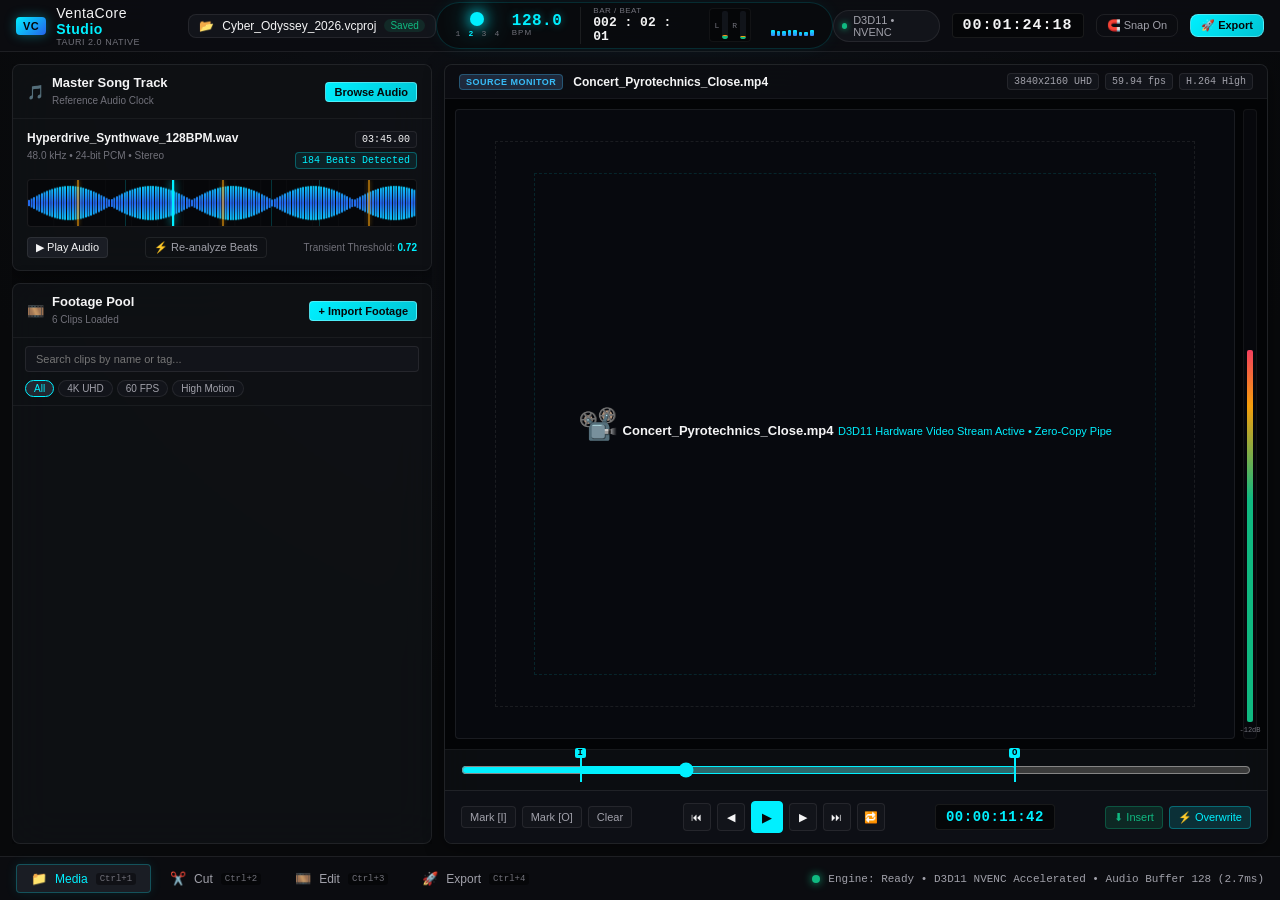
<file: crates/app/ui/index.html>
<!DOCTYPE html>
<html lang="en">
<head>
  <meta charset="UTF-8">
  <meta name="viewport" content="width=device-width, initial-scale=1.0">
  <title>VentaCore Studio</title>
  <link rel="stylesheet" href="style.css">
</head>
<body>
  <!-- Hidden File Pickers for Web Fallback -->
  <input type="file" id="file-input-audio" accept=".wav,.mp3,.flac,.ogg,.aac,.m4a,audio/*" style="display:none">
  <input type="file" id="file-input-footage" accept=".mp4,.mov,.mkv,.avi,.webm,.m4v,video/*" multiple style="display:none">

  <div id="app">
    <!-- Studio Header (Linear Dark Pro Frosty Glass + Cyber Studio Beat Console) -->
    <header class="studio-header">
      <div class="header-left">
        <div class="logo">
          <div class="logo-badge">VC</div>
          <div class="logo-titles">
            <span class="logo-text">VentaCore <strong>Studio</strong></span>
            <span class="engine-badge">Tauri 2.0 Native</span>
          </div>
        </div>
        <div class="project-pill">
          <span class="project-icon">📂</span>
          <span class="project-title" id="project-title" contenteditable="true">Cyber_Odyssey_2026.vcproj</span>
          <span class="save-status" id="save-status">Saved</span>
        </div>
      </div>

      <!-- Cyber-Studio Beat & Rhythm Console -->
      <div class="beat-console">
        <div class="beat-detector-unit">
          <div class="beat-lamp-wrapper" title="Downbeat Pulse Indicator">
            <div class="beat-lamp" id="beat-lamp"></div>
            <div class="beat-dots">
              <span class="beat-dot active" data-beat="1">1</span>
              <span class="beat-dot" data-beat="2">2</span>
              <span class="beat-dot" data-beat="3">3</span>
              <span class="beat-dot" data-beat="4">4</span>
            </div>
          </div>
          <div class="bpm-unit">
            <span class="bpm-val" id="bpm-display">128.0</span>
            <span class="bpm-lbl">BPM</span>
          </div>
        </div>

        <div class="bar-counter">
          <span class="bar-label">BAR / BEAT</span>
          <span class="bar-digits" id="musical-time">012 : 03 : 02</span>
        </div>

        <!-- Stereo Peak VU Meter -->
        <div class="vu-meter-cluster" title="Master Audio Peak Meter">
          <div class="vu-channel">
            <span class="vu-label">L</span>
            <div class="vu-track">
              <div class="vu-bar" id="vu-meter-l" style="height: 68%;"></div>
              <div class="vu-clip-led" id="vu-clip-l"></div>
            </div>
          </div>
          <div class="vu-channel">
            <span class="vu-label">R</span>
            <div class="vu-track">
              <div class="vu-bar" id="vu-meter-r" style="height: 64%;"></div>
              <div class="vu-clip-led" id="vu-clip-r"></div>
            </div>
          </div>
        </div>

        <!-- Mini Audio Spectrum Visualizer -->
        <div class="spectrum-visualizer" id="spectrum-bars">
          <span class="spectrum-bar" style="--h: 45%;"></span>
          <span class="spectrum-bar" style="--h: 75%;"></span>
          <span class="spectrum-bar" style="--h: 90%;"></span>
          <span class="spectrum-bar" style="--h: 60%;"></span>
          <span class="spectrum-bar" style="--h: 80%;"></span>
          <span class="spectrum-bar" style="--h: 50%;"></span>
          <span class="spectrum-bar" style="--h: 70%;"></span>
          <span class="spectrum-bar" style="--h: 30%;"></span>
        </div>
      </div>

      <div class="header-right">
        <div class="hardware-pill" title="Hardware Pipeline Status">
          <span class="hw-dot"></span>
          <span class="hw-text">D3D11 • NVENC</span>
        </div>
        <div class="timecode-master" id="header-timecode">00:01:24:18</div>
        <button class="btn btn-sm btn-ghost" id="btn-toggle-snap" title="Toggle Beat Magnet Snapping">🧲 Snap On</button>
        <button class="btn btn-sm btn-accent" id="btn-quick-export">🚀 Export</button>
      </div>
    </header>

    <!-- Master Workspace Pages -->
    <audio id="master-song-audio" preload="auto"></audio>
    <main class="studio-workspace">

      <!-- ================= PAGE 1: MEDIA ================= -->
      <section id="page-media" class="page-view active">
        <div class="media-layout">
          <!-- Left: Asset Management Hub (Song + Footage Pool) -->
          <div class="media-left-deck">
            <!-- Master Song Section -->
            <div class="card glass-card song-section">
              <div class="card-header">
                <div class="header-title-group">
                  <span class="card-icon">🎵</span>
                  <div class="card-title-text">
                    <h3>Master Song Track</h3>
                    <span class="sub-text">Reference Audio Clock</span>
                  </div>
                </div>
                <button class="btn btn-xs btn-accent" id="btn-browse-music">Browse Audio</button>
              </div>

              <div class="song-info-card" id="song-card">
                <div class="song-meta-row">
                  <div class="song-primary">
                    <span class="song-title-text" id="song-name">Hyperdrive_Synthwave_128BPM.wav</span>
                    <span class="song-specs">48.0 kHz • 24-bit PCM • Stereo</span>
                  </div>
                  <div class="song-stats">
                    <span class="stat-badge" id="song-duration">03:45.00</span>
                    <span class="stat-badge accent-badge">184 Beats Detected</span>
                  </div>
                </div>

                <div class="waveform-container" id="song-waveform" title="Click to seek song audio">
                  <canvas id="waveform-canvas" width="600" height="48"></canvas>
                  <div class="playhead" id="song-playhead" style="left: 37%;"></div>
                  <div class="beat-grid-overlay">
                    <!-- Dynamic beat tick marks -->
                    <span class="beat-tick downbeat" style="left: 12.5%;"></span>
                    <span class="beat-tick" style="left: 25.0%;"></span>
                    <span class="beat-tick" style="left: 37.5%;"></span>
                    <span class="beat-tick downbeat" style="left: 50.0%;"></span>
                    <span class="beat-tick" style="left: 62.5%;"></span>
                    <span class="beat-tick" style="left: 75.0%;"></span>
                    <span class="beat-tick downbeat" style="left: 87.5%;"></span>
                  </div>
                </div>

                <div class="song-actions-row">
                  <button class="btn btn-xs btn-secondary" id="btn-play-song">▶ Play Audio</button>
                  <button class="btn btn-xs btn-ghost" id="btn-reanalyze-beats">⚡ Re-analyze Beats</button>
                  <span class="transient-info">Transient Threshold: <strong>0.72</strong></span>
                </div>
              </div>
            </div>

            <!-- Footage Pool (Media Bin) -->
            <div class="card glass-card footage-section">
              <div class="card-header">
                <div class="header-title-group">
                  <span class="card-icon">🎞️</span>
                  <div class="card-title-text">
                    <h3>Footage Pool</h3>
                    <span class="sub-text" id="pool-count">6 Clips Loaded</span>
                  </div>
                </div>
                <button class="btn btn-xs btn-accent" id="btn-add-videos">+ Import Footage</button>
              </div>

              <!-- Filter & Search Bar -->
              <div class="bin-controls">
                <input type="text" class="input-search" id="input-search-clips" placeholder="Search clips by name or tag...">
                <div class="filter-chips">
                  <button class="chip active" data-filter="all">All</button>
                  <button class="chip" data-filter="4k">4K UHD</button>
                  <button class="chip" data-filter="60fps">60 FPS</button>
                  <button class="chip" data-filter="motion">High Motion</button>
                </div>
              </div>

              <!-- Clip Grid / List -->
              <div class="footage-pool-list" id="footage-list">
                <!-- Populated dynamically by app.js -->
              </div>
            </div>
          </div>

          <!-- Right: Industrial Source Monitor Deck -->
          <div class="media-right-deck">
            <div class="card glass-card source-monitor-card">
              <div class="monitor-header">
                <div class="monitor-id-group">
                  <span class="monitor-tag">SOURCE MONITOR</span>
                  <span class="monitor-filename" id="source-title">Concert_Pyrotechnics_Close.mp4</span>
                </div>
                <div class="monitor-meta-group">
                  <span class="badge-slate" id="source-res">3840x2160 UHD</span>
                  <span class="badge-slate" id="source-fps">59.94 fps</span>
                  <span class="badge-slate">H.264 High</span>
                </div>
              </div>

              <!-- Viewport with Safe Margins & Scanlines -->
              <div class="viewport-wrapper">
                <div class="viewport" id="source-viewport">
                  <video id="source-video-element" class="source-video" playsinline></video>
                  <div class="safe-area-overlay" id="safe-margins">
                    <div class="safe-action"></div>
                    <div class="safe-title"></div>
                  </div>
                  <div class="viewport-placeholder" id="source-placeholder">
                    <div class="glitch-screen">
                      <span class="monitor-screen-icon">📽️</span>
                      <span class="monitor-screen-title" id="preview-active-title">Concert_Pyrotechnics_Close.mp4</span>
                      <span class="monitor-screen-sub">D3D11 Hardware Video Stream Active • Zero-Copy Pipe</span>
                    </div>
                  </div>
                </div>

                <!-- Vertical Audio VU Bar beside monitor -->
                <div class="vertical-vu-strip">
                  <div class="vu-vert-bar" style="height: 60%;"></div>
                  <span class="vu-db-text">-12dB</span>
                </div>
              </div>

              <!-- Scrub & In/Out Range Bar -->
              <div class="scrub-station">
                <div class="scrub-track-container">
                  <div class="in-out-highlight" id="in-out-range" style="left: 15%; width: 55%;"></div>
                  <input type="range" min="0" max="1000" value="280" class="scrub-slider" id="source-scrub">
                  <div class="marker in-marker" style="left: 15%;"><span>I</span></div>
                  <div class="marker out-marker" style="left: 70%;"><span>O</span></div>
                </div>
              </div>

              <!-- Industrial Transport Control Bar -->
              <div class="transport-dock">
                <div class="transport-group in-out-buttons">
                  <button class="btn-tool" id="btn-mark-in" title="Mark In Point [I]">Mark [I]</button>
                  <button class="btn-tool" id="btn-mark-out" title="Mark Out Point [O]">Mark [O]</button>
                  <button class="btn-tool" id="btn-clear-inout" title="Clear In/Out Range">Clear</button>
                </div>

                <div class="transport-group playback-buttons">
                  <button class="btn-icon" id="btn-prev-marker" title="Go to In Point">⏮</button>
                  <button class="btn-icon" id="btn-step-back" title="Previous Frame (Left Arrow / J)">◀</button>
                  <button class="btn-icon btn-play-main" id="btn-play-pause" title="Play/Pause (Space)">▶</button>
                  <button class="btn-icon" id="btn-step-fwd" title="Next Frame (Right Arrow / L)">▶</button>
                  <button class="btn-icon" id="btn-next-marker" title="Go to Out Point">⏭</button>
                  <button class="btn-icon" id="btn-loop-toggle" title="Loop Audition">🔁</button>
                </div>

                <div class="timecode-readout" id="source-timecode">00:00:11:42</div>

                <div class="transport-group insert-buttons">
                  <button class="btn-tool btn-insert" id="btn-insert-timeline" title="Insert Range to Beat Timeline [,]">⬇ Insert</button>
                  <button class="btn-tool btn-overwrite" id="btn-overwrite-timeline" title="Overwrite to Timeline [.]">⚡ Overwrite</button>
                </div>
              </div>
            </div>
          </div>
        </div>
      </section>


      <!-- ================= PAGE 2: CUT ================= -->
      <section id="page-cut" class="page-view">
        <div class="cut-layout">
          <!-- Top Deck: Program Monitor + Pacing Engine -->
          <div class="cut-top-deck">
            <!-- Cut Program Monitor -->
            <div class="card glass-card cut-program-card">
              <div class="monitor-header">
                <div class="monitor-id-group">
                  <span class="monitor-tag program-tag">PROGRAM MONITOR</span>
                  <span class="monitor-filename">Sequence 01 : Beat Cut Master</span>
                </div>
                <div class="monitor-meta-group">
                  <span class="badge-slate">1920x1080 FHD</span>
                  <span class="badge-slate">Beat-Locked</span>
                </div>
              </div>
              <div class="viewport-wrapper">
                <div class="viewport" id="cut-viewport">
                  <video id="cut-program-video" playsinline preload="auto" style="display: none; width: 100%; height: 100%; object-fit: contain;"></video>
                  <div class="viewport-placeholder" id="cut-placeholder">
                    <span class="monitor-screen-icon">✂️</span>
                    <span class="monitor-screen-title" id="cut-screen-title">Beat Cut Live Preview</span>
                    <span class="monitor-screen-sub" id="cut-screen-sub">Click "⚡ Generate Beat-Sync Cut" to assemble sequence</span>
                  </div>
                </div>
              </div>
              <div class="cut-transport-bar">
                <button class="btn-icon" id="btn-cut-play">▶</button>
                <div class="timecode-readout" id="cut-timecode">00:00:00:00</div>
                <span class="cut-status-text" id="cut-phrase-label">Phrase: <strong>Ready</strong></span>
              </div>
            </div>

            <!-- Montage Pacing Control Station -->
            <div class="card glass-card cut-pacing-card">
              <div class="card-header">
                <div class="header-title-group">
                  <span class="card-icon">⚡</span>
                  <div class="card-title-text">
                    <h3>Montage Pacing Engine</h3>
                    <span class="sub-text">AI Energy & Transient Adaptation</span>
                  </div>
                </div>
              </div>

              <div class="pacing-controls-form">
                <div class="control-row">
                  <label class="control-label">Rhythm Cut Pacing</label>
                  <select class="select-input" id="select-pacing-mode">
                    <option value="balanced">Beat-Adaptive (Balanced 1-Bar Cuts)</option>
                    <option value="high-energy">High Energy (Fast 1/2-Bar Cuts on Transients)</option>
                    <option value="cinematic">Cinematic Phrases (2-Bar / 4-Bar Sustained)</option>
                    <option value="drop-burst">Drop Burst (Strobe 1/4-Bar Slices on Peak)</option>
                  </select>
                </div>

                <div class="control-row">
                  <div class="slider-label-row">
                    <label class="control-label">Transient Sensitivity</label>
                    <span class="slider-val" id="val-sensitivity">78%</span>
                  </div>
                  <input type="range" min="10" max="100" value="78" class="control-slider" id="slider-sensitivity">
                </div>

                <div class="control-row">
                  <div class="slider-label-row">
                    <label class="control-label">Visual Motion Energy Bias</label>
                    <span class="slider-val" id="val-motion-bias">High</span>
                  </div>
                  <input type="range" min="0" max="100" value="85" class="control-slider" id="slider-motion-bias">
                </div>

                <div class="toggle-row">
                  <label class="toggle-switch">
                    <input type="checkbox" id="chk-auto-broll" checked>
                    <span class="toggle-slider"></span>
                  </label>
                  <span class="toggle-label">Auto-Insert B-Roll Overlays on Downbeats</span>
                </div>

                <button class="btn btn-primary btn-block btn-glow" id="btn-generate-montage">
                  ⚡ Generate Beat-Sync Cut
                </button>
              </div>
            </div>
          </div>

          <!-- Bottom Deck: Industrial Dual-Timeline (Overview Energy Strip + Zoomed Beat Strip) -->
          <div class="cut-bottom-deck card glass-card">
            <div class="dual-timeline-header">
              <span class="section-label">DUAL-TIMELINE PACING STRIP</span>
              <div class="timeline-quick-stats">
                <span>Song Duration: <strong>03:45</strong></span>
                <span>Total Cuts: <strong>42</strong></span>
                <span>Avg Clip Length: <strong>1.87s</strong></span>
              </div>
            </div>

            <!-- Upper Track: Macro Overview Energy Strip -->
            <div class="macro-strip-wrapper">
              <div class="macro-strip-label">Song Energy Map</div>
              <div class="macro-energy-strip" id="macro-energy-strip">
                <div class="energy-segment segment-intro" style="width: 12%;"><span>Intro</span></div>
                <div class="energy-segment segment-verse" style="width: 22%;"><span>Verse 1</span></div>
                <div class="energy-segment segment-build" style="width: 14%;"><span>Build-up</span></div>
                <div class="energy-segment segment-drop" style="width: 20%;"><span>🔥 DROP 1</span></div>
                <div class="energy-segment segment-verse" style="width: 18%;"><span>Verse 2</span></div>
                <div class="energy-segment segment-outro" style="width: 14%;"><span>Outro</span></div>

                <!-- Visible Viewport Frame in Macro Strip -->
                <div class="macro-viewport-window" style="left: 35%; width: 28%;"></div>
              </div>
            </div>

            <!-- Lower Track: Zoomed Beat-Aligned Clip Strip -->
            <div class="micro-strip-wrapper">
              <div class="micro-strip-label">Beat Slices</div>
              <div class="micro-beat-strip" id="micro-cut-strip">
                <div class="beat-slice-item slice-accent" style="flex: 2;">
                  <span class="slice-name">Drone_Neon (1.87s)</span>
                  <span class="slice-beat-mark">BEAT 01</span>
                </div>
                <div class="beat-slice-item" style="flex: 1;">
                  <span class="slice-name">Strobe (0.93s)</span>
                  <span class="slice-beat-mark">BEAT 02</span>
                </div>
                <div class="beat-slice-item slice-highlight" style="flex: 2;">
                  <span class="slice-name">Pyro_Close (1.87s)</span>
                  <span class="slice-beat-mark">BEAT 03</span>
                </div>
                <div class="beat-slice-item" style="flex: 1;">
                  <span class="slice-name">Guitar (0.93s)</span>
                  <span class="slice-beat-mark">BEAT 04</span>
                </div>
                <div class="beat-slice-item slice-accent" style="flex: 2;">
                  <span class="slice-name">Moshpit (1.87s)</span>
                  <span class="slice-beat-mark">BEAT 05</span>
                </div>
                <div class="beat-slice-item" style="flex: 1;">
                  <span class="slice-name">Drummer (0.93s)</span>
                  <span class="slice-beat-mark">BEAT 06</span>
                </div>
              </div>
            </div>
          </div>
        </div>
      </section>


      <!-- ================= PAGE 3: EDIT ================= -->
      <section id="page-edit" class="page-view">
        <div class="edit-layout">
          <!-- Top Deck: Dual Monitors (Source + Program) + Inspector Panel -->
          <div class="edit-top-deck">
            <!-- Left: Source Monitor -->
            <div class="card glass-card edit-monitor-card">
              <div class="monitor-header">
                <span class="monitor-tag">SOURCE</span>
                <span class="monitor-filename" id="edit-source-filename">Audition Clip</span>
              </div>
              <div class="viewport small-viewport">
                <video id="edit-source-video" playsinline preload="auto" style="display: none; width: 100%; height: 100%; object-fit: contain;"></video>
                <div class="viewport-placeholder" id="edit-source-placeholder">
                  <span class="small-icon">📽️</span>
                  <span>Select clip on timeline or media pool</span>
                </div>
              </div>
            </div>

            <!-- Center: Program Monitor -->
            <div class="card glass-card edit-monitor-card">
              <div class="monitor-header">
                <span class="monitor-tag program-tag">PROGRAM</span>
                <span class="monitor-filename" id="edit-program-filename">Timeline Master</span>
              </div>
              <div class="viewport small-viewport">
                <video id="edit-program-video" playsinline preload="auto" style="display: none; width: 100%; height: 100%; object-fit: contain;"></video>
                <div class="viewport-placeholder" id="edit-program-placeholder">
                  <span class="small-icon">🎬</span>
                  <span id="edit-program-status">Master Timeline Output</span>
                </div>
              </div>
            </div>

            <!-- Right: Industrial Clip Inspector -->
            <div class="card glass-card edit-inspector-card">
              <div class="card-header">
                <div class="header-title-group">
                  <span class="card-icon">🎛️</span>
                  <div class="card-title-text">
                    <h3>Clip Inspector</h3>
                    <span class="sub-text" id="inspector-clip-name">No Clip Selected</span>
                  </div>
                </div>
              </div>

              <div class="inspector-fields">
                <div class="field-section-title">TRANSFORM & SCALE</div>
                <div class="inspector-row">
                  <span class="prop-label">Scale</span>
                  <input type="text" id="inspector-scale" class="input-tiny" value="100.0%">
                  <span class="prop-label">Rotation</span>
                  <input type="text" id="inspector-rotation" class="input-tiny" value="0.0°">
                </div>

                <div class="field-section-title">BEAT SPEED RAMPING</div>
                <div class="speed-buttons" id="inspector-speed-group">
                  <button class="btn-chip active" data-speed="1.0">1.0x Normal</button>
                  <button class="btn-chip" data-speed="0.5">0.5x Half</button>
                  <button class="btn-chip" data-speed="2.0">2.0x Double</button>
                  <button class="btn-chip btn-accent-chip" data-speed="ramp">⚡ Beat Ramp</button>
                </div>

                <div class="field-section-title">COLOR GRADE PRESET</div>
                <select class="select-input select-xs" id="inspector-color-preset">
                  <option value="none">Original (No Filter)</option>
                  <option value="cyber">Cyber Neon (Cyan & Orange Teal)</option>
                  <option value="bleach">Industrial Bleach Bypass</option>
                  <option value="violet">Midnight Violet Shadow</option>
                  <option value="bw">High Contrast Monochrome</option>
                </select>
              </div>
            </div>
          </div>

          <!-- Bottom Deck: Pro Multi-Track NLE Timeline -->
          <div class="edit-timeline-card card glass-card">
            <!-- Timeline Toolbar -->
            <div class="timeline-toolbar">
              <div class="tool-group">
                <button class="btn-tool active" id="tool-select" title="Selection Arrow [V]">↖ [V]</button>
                <button class="btn-tool" id="tool-razor" title="Blade / Razor Tool [C]">✂ [C]</button>
                <button class="btn-tool" id="tool-slip" title="Slip Edit [Y]">↔ [Y]</button>
                <button class="btn-tool" id="tool-snapping" title="Magnet Snapping [S]">🧲 [S]</button>
              </div>

              <div class="timecode-ruler-center">
                <span class="ruler-timecode" id="timeline-current-tc">00:01:24:18</span>
              </div>

              <div class="zoom-group">
                <span class="zoom-label">Zoom</span>
                <input type="range" min="50" max="200" value="100" class="zoom-slider" id="timeline-zoom">
              </div>
            </div>

            <!-- Multitrack Lanes -->
            <div class="multitrack-container" id="multitrack-view">
              <!-- Timecode Scale Ruler -->
              <div class="ruler-track">
                <div class="ruler-head">TC</div>
                <div class="ruler-scale">
                  <span class="ruler-mark" style="left: 0%;">00:00</span>
                  <span class="ruler-mark" style="left: 20%;">00:30</span>
                  <span class="ruler-mark" style="left: 40%;">01:00</span>
                  <span class="ruler-mark" style="left: 60%;">01:30</span>
                  <span class="ruler-mark" style="left: 80%;">02:00</span>
                  <span class="ruler-mark" style="left: 100%;">02:30</span>
                </div>
              </div>

              <!-- Track V2: B-Roll / Overlays -->
              <div class="timeline-lane-row">
                <div class="lane-header">
                  <span class="lane-name">V2 Overlays</span>
                  <div class="lane-controls">
                    <button class="lane-btn" title="Lock Track">🔒</button>
                    <button class="lane-btn active" title="Toggle Visibility">👁</button>
                    <button class="lane-btn" title="Solo">S</button>
                  </div>
                </div>
                <div class="lane-body track-v2" id="lane-track-v2"></div>
              </div>

              <!-- Track V1: Primary Beat Cut -->
              <div class="timeline-lane-row">
                <div class="lane-header">
                  <span class="lane-name">V1 Beat Cut</span>
                  <div class="lane-controls">
                    <button class="lane-btn" title="Lock Track">🔒</button>
                    <button class="lane-btn active" title="Toggle Visibility">👁</button>
                    <button class="lane-btn" title="Solo">S</button>
                  </div>
                </div>
                <div class="lane-body track-v1" id="lane-track-v1"></div>
              </div>

              <!-- Track A1: Song Reference Audio Clock -->
              <div class="timeline-lane-row">
                <div class="lane-header lane-header-audio">
                  <span class="lane-name">🎵 A1 Song Clock</span>
                  <div class="lane-controls">
                    <button class="lane-btn active" title="Lock Audio Clock (Rule 8)">🔒</button>
                    <button class="lane-btn active" title="Mute Audio">🔊</button>
                    <button class="lane-btn" title="Solo">S</button>
                  </div>
                </div>
                <div class="lane-body track-a1">
                  <div class="timeline-audio-clip">
                    <canvas id="timeline-waveform-canvas" class="timeline-waveform-canvas"></canvas>
                    <span class="clip-label" id="timeline-audio-label">🎵 No Song Loaded (Import Song on Media Tab)</span>
                  </div>
                </div>
              </div>

              <!-- Track A2: Foley / Impact SFX -->
              <div class="timeline-lane-row">
                <div class="lane-header lane-header-audio">
                  <span class="lane-name">🔊 A2 SFX / Foley</span>
                  <div class="lane-controls">
                    <button class="lane-btn" title="Lock Track">🔒</button>
                    <button class="lane-btn active" title="Mute Audio">🔊</button>
                    <button class="lane-btn" title="Solo">S</button>
                  </div>
                </div>
                <div class="lane-body track-a2">
                  <div class="timeline-clip clip-sfx" style="left: 35%; width: 8%;">
                    <span class="clip-label">Impact_Drop.wav</span>
                  </div>
                </div>
              </div>

              <!-- Timeline Global Playhead Cursor -->
              <div class="timeline-global-playhead" style="left: 35%;">
                <div class="playhead-head"></div>
                <div class="playhead-line"></div>
              </div>
            </div>
          </div>
        </div>
      </section>


      <!-- ================= PAGE 4: EXPORT ================= -->
      <section id="page-export" class="page-view">
        <div class="export-layout">
          <!-- Col 1: Delivery Presets & Codec Config -->
          <div class="card glass-card export-presets-card">
            <div class="card-header">
              <div class="header-title-group">
                <span class="card-icon">🚀</span>
                <div class="card-title-text">
                  <h3>Export Delivery Bay</h3>
                  <span class="sub-text">Render Profiles & Hardware Pipeline</span>
                </div>
              </div>
            </div>

            <div class="export-form">
              <div class="preset-cards-grid">
                <div class="preset-card active">
                  <div class="preset-name">YouTube 4K UHD</div>
                  <div class="preset-spec">3840x2160 • 60fps • 50Mbps</div>
                </div>
                <div class="preset-card">
                  <div class="preset-name">TikTok / Reels Vertical</div>
                  <div class="preset-spec">1080x1920 9:16 • 30fps</div>
                </div>
                <div class="preset-card">
                  <div class="preset-name">ProRes 422 HQ Master</div>
                  <div class="preset-spec">Lossless Production Intermediate</div>
                </div>
                <div class="preset-card">
                  <div class="preset-name">Fast Web Draft 1080p</div>
                  <div class="preset-spec">1920x1080 • 30fps • 8Mbps</div>
                </div>
              </div>

              <div class="control-row">
                <label class="control-label">Video Encoder</label>
                <select class="select-input" id="select-export-encoder">
                  <option value="h264_nvenc">H.264 (NVIDIA NVENC Hardware Accelerated)</option>
                  <option value="libx264">H.264 (libx264 CPU Reference)</option>
                  <option value="hevc_nvenc">HEVC / H.265 (NVENC Hardware)</option>
                  <option value="prores">Apple ProRes 422 (HQ Master)</option>
                </select>
              </div>

              <div class="control-row">
                <label class="control-label">Target Bitrate</label>
                <div class="input-with-unit">
                  <input type="number" class="text-input" id="input-export-bitrate" value="45" min="5" max="150">
                  <span class="unit-tag">Mbps</span>
                </div>
              </div>

              <div class="control-row">
                <label class="control-label">Audio Quality</label>
                <select class="select-input" id="select-export-audio">
                  <option value="aac_320">AAC 320 kbps • 48 kHz Stereo</option>
                  <option value="pcm_24">Uncompressed 24-bit PCM 48 kHz</option>
                </select>
              </div>

              <button class="btn btn-secondary btn-block" id="btn-add-queue">+ Add to Render Queue</button>
            </div>
          </div>

          <!-- Col 2: Export Preview Monitor -->
          <div class="card glass-card export-preview-card">
            <div class="monitor-header">
              <div class="monitor-id-group">
                <span class="monitor-tag">RENDER PREVIEW</span>
                <span class="monitor-filename" id="export-preview-title">Ready for Master Delivery</span>
              </div>
              <div class="monitor-meta-group">
                <span class="badge-slate" id="export-badge-res">1920x1080 FHD</span>
              </div>
            </div>

            <div class="viewport-wrapper">
              <div class="viewport">
                <div class="viewport-placeholder">
                  <span class="monitor-screen-icon">🎯</span>
                  <span class="monitor-screen-title" id="export-monitor-title">Master Video Output</span>
                  <span class="monitor-screen-sub" id="export-frame-status">Configure delivery preset and click "Start Batch Render"</span>
                </div>
              </div>
            </div>

            <div class="render-spec-summary">
              <div class="spec-col">
                <span class="spec-lbl">Est. File Size</span>
                <span class="spec-val" id="export-est-filesize">-- MB</span>
              </div>
              <div class="spec-col">
                <span class="spec-lbl">Total Frames</span>
                <span class="spec-val" id="export-total-frames">--</span>
              </div>
              <div class="spec-col">
                <span class="spec-lbl">Est. Render Time</span>
                <span class="spec-val text-accent" id="export-est-rendertime">--</span>
              </div>
            </div>
          </div>

          <!-- Col 3: Render Queue & Execution Bay -->
          <div class="card glass-card export-queue-card">
            <div class="card-header">
              <div class="header-title-group">
                <span class="card-icon">📋</span>
                <div class="card-title-text">
                  <h3>Render Queue</h3>
                  <span class="sub-text" id="queue-count-sub">0 Jobs Queued</span>
                </div>
              </div>
            </div>

            <div class="queue-list" id="queue-list">
              <div class="queue-empty-state" id="queue-empty-state">
                No active render jobs. Choose preset and click "+ Add to Render Queue" or "Start Batch Render".
              </div>
            </div>

            <div class="queue-actions">
              <button class="btn btn-primary btn-block btn-glow" id="btn-start-queue">⚡ Start Batch Render</button>
              <button class="btn btn-ghost btn-block" id="btn-open-export-folder">📂 Open Output Directory</button>
            </div>
          </div>
        </div>
      </section>

    </main>

    <!-- Studio Footer Navigation (Charter Rule 10 Compliant: Media, Cut, Edit, Export) -->
    <footer class="studio-footer">
      <nav class="footer-nav">
        <button class="nav-tab active" data-page="media" id="tab-media">
          <span class="tab-icon">📁</span>
          <span class="tab-label">Media</span>
          <kbd>Ctrl+1</kbd>
        </button>
        <button class="nav-tab" data-page="cut" id="tab-cut">
          <span class="tab-icon">✂️</span>
          <span class="tab-label">Cut</span>
          <kbd>Ctrl+2</kbd>
        </button>
        <button class="nav-tab" data-page="edit" id="tab-edit">
          <span class="tab-icon">🎞️</span>
          <span class="tab-label">Edit</span>
          <kbd>Ctrl+3</kbd>
        </button>
        <button class="nav-tab" data-page="export" id="tab-export">
          <span class="tab-icon">🚀</span>
          <span class="tab-label">Export</span>
          <kbd>Ctrl+4</kbd>
        </button>
      </nav>

      <div class="footer-status">
        <span class="status-indicator ready" id="status-lamp"></span>
        <span class="status-text" id="engine-status">Engine: Ready • D3D11 NVENC Accelerated • Audio Buffer 128 (2.7ms)</span>
      </div>
    </footer>
  </div>

  <script src="app.js"></script>
</body>
</html>
</file>
<file: crates/app/ui/style.css>
/* ==========================================================================
   VentaCore Studio - Hybrid Design System
   Visual Foundation : Linear Dark Pro (Frosted Glass, Midnight Zinc, Glowing Borders)
   Audio Rhythm      : Cyber-Studio (Neon Beat Detector, Glowing BPM, Peak VU Meters)
   Interior Layout   : Industrial Slate (DaVinci Resolve Style NLE Architecture)
   ========================================================================== */

:root {
  /* Linear Dark Pro Zinc Palette */
  --bg-deep: #08090b;
  --bg-panel: rgba(16, 18, 23, 0.78);
  --bg-surface: #12141a;
  --bg-elevated: #1a1d24;
  --bg-hover: #222630;
  --border: rgba(255, 255, 255, 0.08);
  --border-subtle: rgba(255, 255, 255, 0.05);
  --border-bright: rgba(255, 255, 255, 0.18);

  /* Cyber-Studio Neon & Accents */
  --accent-cyan: #00f0ff;
  --accent-cyan-glow: rgba(0, 240, 255, 0.35);
  --accent-magenta: #f43f5e;
  --accent-purple: #a855f7;
  --accent-amber: #f59e0b;
  --accent-green: #10b981;

  /* Typography */
  --text-main: #f4f4f5;
  --text-secondary: #a1a1aa;
  --text-muted: #71717a;
  --font-main: -apple-system, BlinkMacSystemFont, "Segoe UI", Roboto, "Inter", "Helvetica Neue", Arial, sans-serif;
  --font-mono: "Consolas", "SFMono-Regular", "Liberation Mono", Menlo, Courier, monospace;

  /* UI Dimensions */
  --header-height: 52px;
  --footer-height: 44px;
  --radius-sm: 4px;
  --radius-md: 8px;
  --radius-lg: 12px;
}

* {
  box-sizing: border-box;
  margin: 0;
  padding: 0;
  user-select: none;
}

body {
  font-family: var(--font-main);
  background-color: var(--bg-deep);
  color: var(--text-main);
  overflow: hidden;
  height: 100vh;
  -webkit-font-smoothing: antialiased;
}

#app {
  display: flex;
  flex-direction: column;
  height: 100vh;
  background: radial-gradient(circle at 50% 0%, rgba(30, 38, 56, 0.25) 0%, transparent 65%);
}

/* ==========================================================================
   Header: Linear Dark Pro + Cyber-Studio Beat Console
   ========================================================================== */
.studio-header {
  height: var(--header-height);
  background: rgba(12, 14, 18, 0.85);
  backdrop-filter: blur(20px);
  -webkit-backdrop-filter: blur(20px);
  border-bottom: 1px solid var(--border);
  display: flex;
  align-items: center;
  justify-content: space-between;
  padding: 0 16px;
  z-index: 100;
}

.header-left {
  display: flex;
  align-items: center;
  gap: 16px;
}

.logo {
  display: flex;
  align-items: center;
  gap: 10px;
}

.logo-badge {
  background: linear-gradient(135deg, var(--accent-cyan), #2563eb);
  color: #050608;
  font-weight: 900;
  padding: 3px 7px;
  border-radius: var(--radius-sm);
  font-size: 11px;
  letter-spacing: 0.5px;
  box-shadow: 0 0 12px var(--accent-cyan-glow);
}

.logo-titles {
  display: flex;
  flex-direction: column;
}

.logo-text {
  font-size: 14px;
  letter-spacing: 0.5px;
  color: var(--text-main);
}

.logo-text strong {
  color: var(--accent-cyan);
}

.engine-badge {
  font-size: 9px;
  color: var(--text-muted);
  letter-spacing: 0.5px;
  text-transform: uppercase;
}

.project-pill {
  display: flex;
  align-items: center;
  gap: 8px;
  background: var(--bg-surface);
  border: 1px solid var(--border);
  padding: 4px 10px;
  border-radius: var(--radius-md);
  font-size: 12px;
}

.project-icon {
  font-size: 12px;
}

.project-title {
  color: var(--text-main);
  outline: none;
  font-weight: 500;
}

.project-title:focus {
  border-bottom: 1px solid var(--accent-cyan);
}

.save-status {
  font-size: 10px;
  color: var(--accent-green);
  background: rgba(16, 185, 129, 0.12);
  padding: 1px 6px;
  border-radius: 999px;
}

/* Cyber Studio Beat Console */
.beat-console {
  display: flex;
  align-items: center;
  gap: 18px;
  background: rgba(8, 10, 14, 0.7);
  border: 1px solid rgba(0, 240, 255, 0.15);
  border-radius: 24px;
  padding: 4px 16px;
  box-shadow: 0 0 16px rgba(0, 240, 255, 0.05);
}

.beat-detector-unit {
  display: flex;
  align-items: center;
  gap: 10px;
}

.beat-lamp-wrapper {
  display: flex;
  flex-direction: column;
  align-items: center;
  gap: 3px;
}

.beat-lamp {
  width: 14px;
  height: 14px;
  border-radius: 50%;
  background: #1e293b;
  border: 1px solid rgba(0, 240, 255, 0.3);
  transition: background 0.05s ease, box-shadow 0.05s ease;
}

.beat-lamp.pulse {
  background: var(--accent-cyan);
  box-shadow: 0 0 14px var(--accent-cyan), 0 0 28px rgba(0, 240, 255, 0.8);
}

.beat-lamp.downbeat-pulse {
  background: var(--accent-amber);
  box-shadow: 0 0 16px var(--accent-amber), 0 0 32px rgba(245, 158, 11, 0.9);
}

.beat-dots {
  display: flex;
  gap: 3px;
}

.beat-dot {
  font-size: 8px;
  font-family: var(--font-mono);
  color: var(--text-muted);
  width: 10px;
  text-align: center;
  border-radius: 2px;
}

.beat-dot.active {
  color: var(--accent-cyan);
  font-weight: bold;
}

.bpm-unit {
  display: flex;
  flex-direction: column;
  line-height: 1;
}

.bpm-val {
  font-family: var(--font-mono);
  font-size: 16px;
  font-weight: 700;
  color: var(--accent-cyan);
  letter-spacing: 0.5px;
  text-shadow: 0 0 8px rgba(0, 240, 255, 0.4);
}

.bpm-lbl {
  font-size: 8px;
  color: var(--text-muted);
  letter-spacing: 1px;
}

.bar-counter {
  display: flex;
  flex-direction: column;
  border-left: 1px solid var(--border);
  padding-left: 12px;
  line-height: 1.1;
}

.bar-label {
  font-size: 8px;
  color: var(--text-muted);
  letter-spacing: 0.5px;
}

.bar-digits {
  font-family: var(--font-mono);
  font-size: 13px;
  font-weight: 600;
  color: var(--text-main);
}

/* Stereo Peak VU Meter */
.vu-meter-cluster {
  display: flex;
  gap: 4px;
  padding: 2px 4px;
  background: #050608;
  border: 1px solid var(--border-subtle);
  border-radius: var(--radius-sm);
}

.vu-channel {
  display: flex;
  align-items: center;
  gap: 3px;
}

.vu-label {
  font-size: 8px;
  font-family: var(--font-mono);
  color: var(--text-muted);
}

.vu-track {
  width: 6px;
  height: 28px;
  background: #11141a;
  border-radius: 2px;
  display: flex;
  flex-direction: column;
  justify-content: flex-end;
  position: relative;
  overflow: hidden;
}

.vu-bar {
  width: 100%;
  background: linear-gradient(to top, var(--accent-green) 60%, var(--accent-amber) 85%, var(--accent-magenta) 100%);
  border-radius: 2px;
  transition: height 0.08s ease-out;
}

.vu-clip-led {
  position: absolute;
  top: 1px;
  left: 1px;
  right: 1px;
  height: 2px;
  background: transparent;
}

.vu-clip-led.active {
  background: var(--accent-magenta);
  box-shadow: 0 0 6px var(--accent-magenta);
}

/* Mini Audio Spectrum Visualizer */
.spectrum-visualizer {
  display: flex;
  align-items: flex-end;
  gap: 2px;
  height: 22px;
  width: 48px;
  padding: 0 2px;
}

.spectrum-bar {
  flex: 1;
  height: var(--h, 30%);
  background: linear-gradient(to top, #3b82f6, var(--accent-cyan));
  border-radius: 1px;
  transition: height 0.12s ease-in-out;
}

/* Header Right */
.header-right {
  display: flex;
  align-items: center;
  gap: 12px;
}

.hardware-pill {
  display: flex;
  align-items: center;
  gap: 6px;
  background: var(--bg-surface);
  border: 1px solid var(--border);
  padding: 3px 8px;
  border-radius: 999px;
  font-size: 11px;
  color: var(--text-secondary);
}

.hw-dot {
  width: 6px;
  height: 6px;
  background: var(--accent-green);
  border-radius: 50%;
  box-shadow: 0 0 6px var(--accent-green);
}

.timecode-master {
  font-family: var(--font-mono);
  font-size: 15px;
  font-weight: 700;
  color: var(--text-main);
  background: #050608;
  padding: 3px 10px;
  border-radius: var(--radius-sm);
  border: 1px solid var(--border);
  letter-spacing: 1px;
}

/* ==========================================================================
   Buttons & Generic Components (Linear Dark Pro)
   ========================================================================== */
.btn {
  display: inline-flex;
  align-items: center;
  justify-content: center;
  gap: 6px;
  font-family: var(--font-main);
  font-size: 12px;
  font-weight: 500;
  padding: 6px 14px;
  border-radius: var(--radius-md);
  border: 1px solid transparent;
  cursor: pointer;
  transition: all 0.15s ease;
  white-space: nowrap;
}

.btn-xs {
  font-size: 11px;
  padding: 3px 8px;
  border-radius: var(--radius-sm);
}

.btn-sm {
  font-size: 11px;
  padding: 4px 10px;
}

.btn-block {
  width: 100%;
}

.btn-primary {
  background: linear-gradient(135deg, #2563eb, #1d4ed8);
  color: #fff;
  border-color: rgba(255, 255, 255, 0.15);
}

.btn-primary:hover {
  background: linear-gradient(135deg, #3b82f6, #2563eb);
  box-shadow: 0 0 14px rgba(59, 130, 246, 0.4);
}

.btn-accent {
  background: linear-gradient(135deg, var(--accent-cyan), #00c4d4);
  color: #050608;
  font-weight: 600;
  border-color: rgba(255, 255, 255, 0.3);
}

.btn-accent:hover {
  box-shadow: 0 0 16px var(--accent-cyan-glow);
  transform: translateY(-1px);
}

.btn-secondary {
  background: var(--bg-elevated);
  color: var(--text-main);
  border-color: var(--border);
}

.btn-secondary:hover {
  background: var(--bg-hover);
  border-color: var(--border-bright);
}

.btn-ghost {
  background: transparent;
  color: var(--text-secondary);
  border-color: var(--border);
}

.btn-ghost:hover {
  color: var(--text-main);
  background: var(--bg-surface);
}

.btn-glow {
  box-shadow: 0 0 18px rgba(0, 240, 255, 0.25);
}

.btn-tool {
  background: var(--bg-surface);
  border: 1px solid var(--border);
  color: var(--text-secondary);
  padding: 4px 8px;
  border-radius: var(--radius-sm);
  font-size: 11px;
  cursor: pointer;
  transition: all 0.12s ease;
}

.btn-tool:hover {
  color: var(--text-main);
  border-color: var(--border-bright);
}

.btn-tool.active {
  background: var(--accent-cyan);
  color: #050608;
  font-weight: 600;
  border-color: var(--accent-cyan);
}

.btn-icon {
  background: var(--bg-surface);
  border: 1px solid var(--border);
  color: var(--text-main);
  width: 28px;
  height: 28px;
  border-radius: var(--radius-sm);
  display: inline-flex;
  align-items: center;
  justify-content: center;
  cursor: pointer;
  font-size: 11px;
  transition: all 0.12s ease;
}

.btn-icon:hover {
  background: var(--bg-hover);
  border-color: var(--border-bright);
}

.btn-play-main {
  width: 32px;
  height: 32px;
  background: var(--accent-cyan);
  color: #050608;
  font-size: 13px;
  border-color: var(--accent-cyan);
}

.btn-play-main:hover {
  box-shadow: 0 0 12px var(--accent-cyan-glow);
}

/* Frosted Glass Card */
.glass-card {
  background: var(--bg-panel);
  backdrop-filter: blur(20px);
  -webkit-backdrop-filter: blur(20px);
  border: 1px solid var(--border);
  border-radius: var(--radius-md);
  box-shadow: 0 4px 20px rgba(0, 0, 0, 0.4);
  display: flex;
  flex-direction: column;
  overflow: hidden;
  transition: border-color 0.15s ease;
}

.glass-card:hover {
  border-color: rgba(255, 255, 255, 0.12);
}

.card-header {
  padding: 10px 14px;
  border-bottom: 1px solid var(--border-subtle);
  display: flex;
  align-items: center;
  justify-content: space-between;
  background: rgba(14, 16, 20, 0.5);
}

.header-title-group {
  display: flex;
  align-items: center;
  gap: 8px;
}

.card-icon {
  font-size: 14px;
}

.card-title-text h3 {
  font-size: 13px;
  font-weight: 600;
  color: var(--text-main);
}

.sub-text {
  font-size: 10px;
  color: var(--text-muted);
}

.badge-slate {
  font-size: 10px;
  font-family: var(--font-mono);
  background: var(--bg-surface);
  border: 1px solid var(--border);
  color: var(--text-secondary);
  padding: 2px 6px;
  border-radius: var(--radius-sm);
}

/* ==========================================================================
   Workspace Layout & Page View Switching
   ========================================================================== */
.studio-workspace {
  flex: 1;
  overflow: hidden;
  position: relative;
  padding: 12px;
}

.page-view {
  position: absolute;
  top: 12px;
  left: 12px;
  right: 12px;
  bottom: 12px;
  display: none;
  opacity: 0;
  transition: opacity 0.18s ease-in-out;
}

.page-view.active {
  display: flex;
  opacity: 1;
}

/* ==========================================================================
   PAGE 1: MEDIA (Industrial Slate Asset Hub + Pro Source Monitor)
   ========================================================================== */
.media-layout {
  display: grid;
  grid-template-columns: 420px 1fr;
  gap: 12px;
  width: 100%;
  height: 100%;
}

.media-left-deck {
  display: flex;
  flex-direction: column;
  gap: 12px;
  height: 100%;
  overflow: hidden;
}

.song-section {
  flex-shrink: 0;
}

.song-info-card {
  padding: 12px 14px;
  display: flex;
  flex-direction: column;
  gap: 10px;
}

.song-meta-row {
  display: flex;
  justify-content: space-between;
  align-items: flex-start;
}

.song-title-text {
  font-size: 12px;
  font-weight: 600;
  color: var(--text-main);
  display: block;
}

.song-specs {
  font-size: 10px;
  color: var(--text-muted);
}

.song-stats {
  display: flex;
  flex-direction: column;
  align-items: flex-end;
  gap: 4px;
}

.stat-badge {
  font-size: 10px;
  font-family: var(--font-mono);
  background: var(--bg-surface);
  border: 1px solid var(--border);
  padding: 2px 6px;
  border-radius: var(--radius-sm);
}

.accent-badge {
  color: var(--accent-cyan);
  border-color: rgba(0, 240, 255, 0.3);
  background: rgba(0, 240, 255, 0.08);
}

/* Waveform Canvas & Beat Grid */
.waveform-container {
  height: 48px;
  background: #06070a;
  border: 1px solid var(--border);
  border-radius: var(--radius-sm);
  position: relative;
  overflow: hidden;
  cursor: pointer;
}

#waveform-canvas {
  width: 100%;
  height: 100%;
  display: block;
}

.playhead {
  position: absolute;
  top: 0;
  bottom: 0;
  width: 2px;
  background: var(--accent-cyan);
  box-shadow: 0 0 8px var(--accent-cyan);
  pointer-events: none;
}

.beat-grid-overlay {
  position: absolute;
  top: 0;
  left: 0;
  right: 0;
  bottom: 0;
  pointer-events: none;
}

.beat-tick {
  position: absolute;
  top: 0;
  bottom: 0;
  width: 1px;
  background: rgba(0, 240, 255, 0.2);
}

.beat-tick.downbeat {
  width: 2px;
  background: rgba(245, 158, 11, 0.6);
  box-shadow: 0 0 4px rgba(245, 158, 11, 0.4);
}

.song-actions-row {
  display: flex;
  align-items: center;
  justify-content: space-between;
}

.transient-info {
  font-size: 10px;
  color: var(--text-muted);
}

.transient-info strong {
  color: var(--accent-cyan);
}

/* Footage Section / Bin */
.footage-section {
  flex: 1;
  display: flex;
  flex-direction: column;
  overflow: hidden;
}

.bin-controls {
  padding: 8px 12px;
  border-bottom: 1px solid var(--border-subtle);
  display: flex;
  flex-direction: column;
  gap: 8px;
}

.input-search {
  background: var(--bg-surface);
  border: 1px solid var(--border);
  color: var(--text-main);
  padding: 6px 10px;
  border-radius: var(--radius-sm);
  font-size: 11px;
  outline: none;
}

.input-search:focus {
  border-color: var(--accent-cyan);
}

.filter-chips {
  display: flex;
  gap: 4px;
}

.chip {
  background: var(--bg-surface);
  border: 1px solid var(--border);
  color: var(--text-secondary);
  font-size: 10px;
  padding: 2px 8px;
  border-radius: 999px;
  cursor: pointer;
  transition: all 0.12s;
}

.chip.active, .chip:hover {
  background: var(--bg-hover);
  color: var(--text-main);
  border-color: var(--border-bright);
}

.chip.active {
  border-color: var(--accent-cyan);
  color: var(--accent-cyan);
}

.footage-pool-list {
  flex: 1;
  overflow-y: auto;
  padding: 8px;
  display: flex;
  flex-direction: column;
  gap: 6px;
}

.footage-item {
  display: flex;
  align-items: center;
  justify-content: space-between;
  padding: 6px 10px;
  background: var(--bg-surface);
  border: 1px solid var(--border-subtle);
  border-radius: var(--radius-sm);
  cursor: pointer;
  transition: all 0.15s ease;
  gap: 10px;
}

.footage-left {
  display: flex;
  align-items: center;
  gap: 10px;
  min-width: 0;
}

.footage-thumb-wrapper {
  width: 52px;
  height: 34px;
  border-radius: var(--radius-sm);
  overflow: hidden;
  background: #0f141c;
  display: flex;
  align-items: center;
  justify-content: center;
  flex-shrink: 0;
  border: 1px solid rgba(255, 255, 255, 0.12);
}

.footage-thumb-img {
  width: 100%;
  height: 100%;
  object-fit: cover;
  display: block;
}

.footage-thumb-placeholder {
  font-size: 14px;
}

.footage-item:hover {
  background: var(--bg-hover);
  border-color: var(--border-bright);
}

.footage-item.selected {
  border-color: var(--accent-cyan);
  background: rgba(0, 240, 255, 0.05);
  box-shadow: 0 0 12px rgba(0, 240, 255, 0.08);
}

.footage-meta {
  display: flex;
  flex-direction: column;
  gap: 2px;
}

.footage-name {
  font-size: 12px;
  font-weight: 500;
  color: var(--text-main);
}

.footage-info {
  font-size: 10px;
  color: var(--text-muted);
  font-family: var(--font-mono);
}

/* Right: Industrial Source Monitor */
.media-right-deck {
  height: 100%;
}

.source-monitor-card {
  height: 100%;
  display: flex;
  flex-direction: column;
}

.monitor-header {
  padding: 8px 14px;
  border-bottom: 1px solid var(--border-subtle);
  display: flex;
  align-items: center;
  justify-content: space-between;
  background: rgba(10, 12, 16, 0.7);
}

.monitor-id-group {
  display: flex;
  align-items: center;
  gap: 10px;
}

.monitor-tag {
  font-size: 9px;
  font-weight: 700;
  letter-spacing: 0.5px;
  background: #1e293b;
  color: #38bdf8;
  padding: 2px 6px;
  border-radius: var(--radius-sm);
  border: 1px solid rgba(56, 189, 248, 0.3);
}

.program-tag {
  background: #3b0764;
  color: #c084fc;
  border-color: rgba(192, 132, 252, 0.3);
}

.monitor-filename {
  font-size: 12px;
  font-weight: 600;
  color: var(--text-main);
}

.monitor-meta-group {
  display: flex;
  gap: 6px;
}

/* Viewport Area */
.viewport-wrapper {
  flex: 1;
  display: flex;
  padding: 10px;
  background: #030406;
  position: relative;
  overflow: hidden;
}

.viewport {
  flex: 1;
  background: #07090e;
  border: 1px solid var(--border);
  border-radius: var(--radius-sm);
  display: flex;
  align-items: center;
  justify-content: center;
  position: relative;
  overflow: hidden;
}

.source-video {
  width: 100%;
  height: 100%;
  object-fit: contain;
  display: none;
  background: #000;
  position: absolute;
  top: 0;
  left: 0;
  right: 0;
  bottom: 0;
}

.safe-area-overlay {
  position: absolute;
  top: 0;
  left: 0;
  right: 0;
  bottom: 0;
  pointer-events: none;
  display: flex;
  align-items: center;
  justify-content: center;
}

.safe-action {
  position: absolute;
  width: 90%;
  height: 90%;
  border: 1px dashed rgba(255, 255, 255, 0.08);
}

.safe-title {
  position: absolute;
  width: 80%;
  height: 80%;
  border: 1px dashed rgba(0, 240, 255, 0.12);
}

.viewport-placeholder {
  display: flex;
  flex-direction: column;
  align-items: center;
  gap: 8px;
  text-align: center;
}

.monitor-screen-icon {
  font-size: 32px;
}

.monitor-screen-title {
  font-size: 13px;
  font-weight: 600;
  color: var(--text-main);
}

.monitor-screen-sub {
  font-size: 11px;
  color: var(--accent-cyan);
}

/* Vertical Audio VU Strip beside Monitor */
.vertical-vu-strip {
  width: 14px;
  margin-left: 8px;
  background: #07080c;
  border: 1px solid var(--border-subtle);
  border-radius: var(--radius-sm);
  display: flex;
  flex-direction: column;
  align-items: center;
  justify-content: flex-end;
  padding: 4px 2px;
}

.vu-vert-bar {
  width: 6px;
  background: linear-gradient(to top, var(--accent-green) 60%, var(--accent-amber) 85%, var(--accent-magenta) 100%);
  border-radius: 2px;
  transition: height 0.08s ease;
}

.vu-db-text {
  font-size: 7px;
  font-family: var(--font-mono);
  color: var(--text-muted);
  margin-top: 4px;
}

/* Scrub & Range Station */
.scrub-station {
  padding: 8px 16px;
  background: rgba(10, 12, 16, 0.6);
  border-top: 1px solid var(--border-subtle);
}

.scrub-track-container {
  position: relative;
  height: 24px;
  display: flex;
  align-items: center;
}

.in-out-highlight {
  position: absolute;
  height: 8px;
  background: rgba(0, 240, 255, 0.25);
  border-top: 1px solid var(--accent-cyan);
  border-bottom: 1px solid var(--accent-cyan);
  border-radius: 2px;
  pointer-events: none;
}

.scrub-slider {
  width: 100%;
  accent-color: var(--accent-cyan);
  cursor: pointer;
}

.marker {
  position: absolute;
  top: 0;
  bottom: 0;
  width: 2px;
  background: var(--accent-cyan);
  pointer-events: none;
}

.marker span {
  position: absolute;
  top: -10px;
  left: -5px;
  font-size: 9px;
  font-weight: 700;
  font-family: var(--font-mono);
  background: var(--accent-cyan);
  color: #050608;
  padding: 0 3px;
  border-radius: 2px;
}

/* Transport Dock */
.transport-dock {
  padding: 10px 16px;
  background: rgba(14, 16, 22, 0.85);
  border-top: 1px solid var(--border);
  display: flex;
  align-items: center;
  justify-content: space-between;
}

.transport-group {
  display: flex;
  align-items: center;
  gap: 6px;
}

.timecode-readout {
  font-family: var(--font-mono);
  font-size: 14px;
  font-weight: 700;
  color: var(--accent-cyan);
  background: #050608;
  padding: 4px 10px;
  border-radius: var(--radius-sm);
  border: 1px solid var(--border);
  letter-spacing: 0.5px;
}

.btn-insert {
  background: rgba(16, 185, 129, 0.15);
  color: var(--accent-green);
  border-color: rgba(16, 185, 129, 0.3);
}

.btn-insert:hover {
  background: rgba(16, 185, 129, 0.25);
}

.btn-overwrite {
  background: rgba(0, 240, 255, 0.15);
  color: var(--accent-cyan);
  border-color: rgba(0, 240, 255, 0.3);
}

.btn-overwrite:hover {
  background: rgba(0, 240, 255, 0.25);
}

/* ==========================================================================
   PAGE 2: CUT (Dual-Timeline NLE Pacing Station)
   ========================================================================== */
.cut-layout {
  display: flex;
  flex-direction: column;
  gap: 12px;
  width: 100%;
  height: 100%;
}

.cut-top-deck {
  display: grid;
  grid-template-columns: 1fr 380px;
  gap: 12px;
  flex: 1;
  min-height: 0;
}

.cut-program-card {
  display: flex;
  flex-direction: column;
}

.cut-transport-bar {
  padding: 8px 14px;
  border-top: 1px solid var(--border-subtle);
  background: rgba(12, 14, 18, 0.6);
  display: flex;
  align-items: center;
  gap: 12px;
}

.cut-status-text {
  font-size: 11px;
  color: var(--text-secondary);
}

.cut-status-text strong {
  color: var(--accent-magenta);
}

/* Cut Pacing Controls */
.cut-pacing-card {
  display: flex;
  flex-direction: column;
}

.pacing-controls-form {
  padding: 14px;
  display: flex;
  flex-direction: column;
  gap: 14px;
}

.control-row {
  display: flex;
  flex-direction: column;
  gap: 6px;
}

.control-label {
  font-size: 11px;
  font-weight: 500;
  color: var(--text-secondary);
}

.slider-label-row {
  display: flex;
  justify-content: space-between;
  align-items: center;
}

.slider-val {
  font-size: 11px;
  font-family: var(--font-mono);
  color: var(--accent-cyan);
}

.select-input {
  background: var(--bg-surface);
  border: 1px solid var(--border);
  color: var(--text-main);
  padding: 6px 10px;
  border-radius: var(--radius-sm);
  font-size: 12px;
  outline: none;
}

.select-input:focus {
  border-color: var(--accent-cyan);
}

.control-slider {
  accent-color: var(--accent-cyan);
  cursor: pointer;
}

.toggle-row {
  display: flex;
  align-items: center;
  gap: 10px;
}

.toggle-switch {
  position: relative;
  display: inline-block;
  width: 32px;
  height: 18px;
}

.toggle-switch input {
  opacity: 0;
  width: 0;
  height: 0;
}

.toggle-slider {
  position: absolute;
  cursor: pointer;
  top: 0; left: 0; right: 0; bottom: 0;
  background: var(--bg-surface);
  border: 1px solid var(--border);
  border-radius: 999px;
  transition: 0.2s;
}

.toggle-slider:before {
  position: absolute;
  content: "";
  height: 12px;
  width: 12px;
  left: 2px;
  bottom: 2px;
  background: var(--text-muted);
  border-radius: 50%;
  transition: 0.2s;
}

.toggle-switch input:checked + .toggle-slider {
  background: rgba(0, 240, 255, 0.2);
  border-color: var(--accent-cyan);
}

.toggle-switch input:checked + .toggle-slider:before {
  transform: translateX(14px);
  background: var(--accent-cyan);
}

.toggle-label {
  font-size: 11px;
  color: var(--text-main);
}

/* Dual-Timeline Strip (Industrial Slate) */
.cut-bottom-deck {
  height: 200px;
  padding: 12px;
  display: flex;
  flex-direction: column;
  gap: 10px;
}

.dual-timeline-header {
  display: flex;
  justify-content: space-between;
  align-items: center;
  font-size: 11px;
}

.section-label {
  font-weight: 700;
  color: var(--text-secondary);
  letter-spacing: 0.5px;
}

.timeline-quick-stats {
  display: flex;
  gap: 14px;
  color: var(--text-muted);
}

.timeline-quick-stats strong {
  color: var(--text-main);
}

/* Macro Energy Strip */
.macro-strip-wrapper {
  display: flex;
  flex-direction: column;
  gap: 4px;
}

.macro-strip-label {
  font-size: 10px;
  color: var(--text-muted);
  text-transform: uppercase;
}

.macro-energy-strip {
  height: 38px;
  background: #080a0f;
  border: 1px solid var(--border);
  border-radius: var(--radius-sm);
  display: flex;
  position: relative;
  overflow: hidden;
}

.energy-segment {
  height: 100%;
  border-right: 1px solid rgba(255, 255, 255, 0.1);
  display: flex;
  align-items: center;
  justify-content: center;
  font-size: 9px;
  font-weight: 600;
  text-transform: uppercase;
  color: rgba(255, 255, 255, 0.8);
}

.segment-intro { background: rgba(59, 130, 246, 0.25); }
.segment-verse { background: rgba(16, 185, 129, 0.25); }
.segment-build { background: rgba(245, 158, 11, 0.3); }
.segment-drop  { background: rgba(244, 63, 94, 0.4); color: #fff; box-shadow: inset 0 0 10px rgba(244, 63, 94, 0.5); }
.segment-outro { background: rgba(168, 85, 247, 0.25); }

.macro-viewport-window {
  position: absolute;
  top: 0;
  bottom: 0;
  border: 2px solid var(--accent-cyan);
  background: rgba(0, 240, 255, 0.12);
  border-radius: var(--radius-sm);
  pointer-events: none;
  box-shadow: 0 0 10px rgba(0, 240, 255, 0.3);
}

/* Micro Beat Slices */
.micro-strip-wrapper {
  display: flex;
  flex-direction: column;
  gap: 4px;
}

.micro-strip-label {
  font-size: 10px;
  color: var(--text-muted);
  text-transform: uppercase;
}

.micro-beat-strip {
  height: 54px;
  background: #06080d;
  border: 1px solid var(--border);
  border-radius: var(--radius-sm);
  display: flex;
  gap: 2px;
  padding: 3px;
}

.beat-slice-item {
  background: var(--bg-surface);
  border: 1px solid rgba(255, 255, 255, 0.08);
  border-radius: var(--radius-sm);
  display: flex;
  flex-direction: column;
  justify-content: center;
  align-items: center;
  gap: 2px;
  padding: 0 6px;
  cursor: pointer;
  transition: all 0.12s;
}

.beat-slice-item:hover {
  border-color: var(--accent-cyan);
  background: var(--bg-hover);
}

.beat-slice-item.active-playing-cut,
.timeline-clip.active-playing-cut {
  border-color: var(--accent-cyan) !important;
  box-shadow: 0 0 12px rgba(0, 240, 255, 0.45) !important;
  background: rgba(0, 240, 255, 0.22) !important;
}

.beat-slice-item.pinned {
  border-top: 2px solid #f59e0b;
}

.queue-empty-state {
  padding: 30px 15px;
  text-align: center;
  color: var(--text-muted);
  font-size: 11px;
  line-height: 1.5;
}

.multitrack-container.cursor-razor .timeline-clip {
  cursor: crosshair !important;
}

.multitrack-container.cursor-slip .timeline-clip {
  cursor: ew-resize !important;
}

.slice-accent {
  border-left: 2px solid var(--accent-cyan);
}

.slice-highlight {
  border-left: 2px solid var(--accent-magenta);
  background: rgba(244, 63, 94, 0.08);
}

.slice-name {
  font-size: 10px;
  font-weight: 500;
  color: var(--text-main);
  white-space: nowrap;
  overflow: hidden;
  text-overflow: ellipsis;
}

.slice-beat-mark {
  font-size: 8px;
  font-family: var(--font-mono);
  color: var(--accent-cyan);
}

/* ==========================================================================
   PAGE 3: EDIT (Full Pro NLE Multitrack Suite)
   ========================================================================== */
.edit-layout {
  display: flex;
  flex-direction: column;
  gap: 12px;
  width: 100%;
  height: 100%;
}

.edit-top-deck {
  display: grid;
  grid-template-columns: 1fr 1fr 340px;
  gap: 12px;
  height: 48%;
  min-height: 0;
}

.edit-monitor-card {
  display: flex;
  flex-direction: column;
}

.small-viewport {
  height: calc(100% - 35px);
}

.small-icon {
  font-size: 24px;
}

.edit-inspector-card {
  display: flex;
  flex-direction: column;
}

.inspector-fields {
  padding: 12px;
  display: flex;
  flex-direction: column;
  gap: 10px;
  overflow-y: auto;
}

.field-section-title {
  font-size: 9px;
  font-weight: 700;
  letter-spacing: 0.5px;
  color: var(--text-muted);
  border-bottom: 1px solid var(--border-subtle);
  padding-bottom: 3px;
  margin-top: 4px;
}

.inspector-row {
  display: flex;
  align-items: center;
  gap: 8px;
  font-size: 11px;
}

.prop-label {
  color: var(--text-secondary);
}

.input-tiny {
  width: 60px;
  background: var(--bg-surface);
  border: 1px solid var(--border);
  color: var(--text-main);
  padding: 3px 6px;
  border-radius: var(--radius-sm);
  font-size: 11px;
  font-family: var(--font-mono);
}

.speed-buttons {
  display: flex;
  gap: 4px;
}

.btn-chip {
  background: var(--bg-surface);
  border: 1px solid var(--border);
  color: var(--text-secondary);
  font-size: 10px;
  padding: 3px 8px;
  border-radius: var(--radius-sm);
  cursor: pointer;
}

.btn-chip.active {
  background: var(--bg-hover);
  color: var(--text-main);
  border-color: var(--accent-cyan);
}

.btn-accent-chip {
  color: var(--accent-cyan);
  border-color: rgba(0, 240, 255, 0.3);
}

.select-xs {
  font-size: 11px;
  padding: 4px 8px;
}

/* Edit Multitrack NLE Timeline */
.edit-timeline-card {
  flex: 1;
  display: flex;
  flex-direction: column;
  min-height: 0;
}

.timeline-toolbar {
  padding: 6px 12px;
  background: rgba(12, 14, 18, 0.7);
  border-bottom: 1px solid var(--border-subtle);
  display: flex;
  align-items: center;
  justify-content: space-between;
}

.tool-group {
  display: flex;
  gap: 4px;
}

.timecode-ruler-center {
  font-family: var(--font-mono);
  font-size: 13px;
  font-weight: 700;
  color: var(--accent-cyan);
}

.zoom-group {
  display: flex;
  align-items: center;
  gap: 8px;
}

.zoom-label {
  font-size: 11px;
  color: var(--text-muted);
}

.zoom-slider {
  width: 90px;
  accent-color: var(--accent-cyan);
}

/* Multitrack Container */
.multitrack-container {
  flex: 1;
  overflow-y: auto;
  overflow-x: hidden;
  background: #06070a;
  position: relative;
  display: flex;
  flex-direction: column;
}

.ruler-track {
  height: 22px;
  background: #0a0c10;
  border-bottom: 1px solid var(--border);
  display: flex;
  position: relative;
}

.ruler-head {
  width: 140px;
  font-size: 9px;
  font-family: var(--font-mono);
  color: var(--text-muted);
  display: flex;
  align-items: center;
  padding-left: 10px;
  border-right: 1px solid var(--border);
}

.ruler-scale {
  flex: 1;
  position: relative;
}

.ruler-mark {
  position: absolute;
  top: 4px;
  font-size: 9px;
  font-family: var(--font-mono);
  color: var(--text-muted);
}

.timeline-lane-row {
  height: 48px;
  border-bottom: 1px solid var(--border-subtle);
  display: flex;
}

.lane-header {
  width: 140px;
  background: #0d0f14;
  border-right: 1px solid var(--border);
  padding: 0 8px;
  display: flex;
  align-items: center;
  justify-content: space-between;
}

.lane-header-audio {
  background: #0b111a;
}

.lane-name {
  font-size: 11px;
  font-weight: 600;
  color: var(--text-main);
}

.lane-controls {
  display: flex;
  gap: 3px;
}

.lane-btn {
  background: transparent;
  border: 1px solid var(--border-subtle);
  color: var(--text-muted);
  width: 18px;
  height: 18px;
  border-radius: 2px;
  font-size: 8px;
  display: inline-flex;
  align-items: center;
  justify-content: center;
  cursor: pointer;
}

.lane-btn.active {
  color: var(--accent-cyan);
  border-color: rgba(0, 240, 255, 0.3);
}

.lane-body {
  flex: 1;
  position: relative;
  background: #07080c;
  overflow: hidden;
}

.track-v2 { background: rgba(59, 130, 246, 0.02); }
.track-v1 { background: rgba(0, 240, 255, 0.03); }
.track-a1 { background: rgba(16, 185, 129, 0.03); }
.track-a2 { background: rgba(168, 85, 247, 0.03); }

.timeline-clip {
  position: absolute;
  top: 4px;
  bottom: 4px;
  background: #1e2430;
  border: 1px solid rgba(255, 255, 255, 0.12);
  border-radius: var(--radius-sm);
  display: flex;
  align-items: center;
  padding: 0 8px;
  cursor: pointer;
  overflow: hidden;
  box-shadow: 0 2px 6px rgba(0, 0, 0, 0.3);
}

.clip-v2 {
  background: #1e1b4b;
  border-color: #6366f1;
}

.clip-v1 {
  background: #0f2937;
  border-color: #0284c7;
}

.clip-v1.active-clip {
  border-color: var(--accent-cyan);
  box-shadow: 0 0 10px rgba(0, 240, 255, 0.25);
}

.timeline-audio-clip {
  position: absolute;
  top: 3px;
  bottom: 3px;
  left: 0;
  right: 0;
  background: #042f2e;
  border: 1px solid #0d9488;
  border-radius: var(--radius-sm);
  display: flex;
  align-items: center;
  padding: 0 10px;
  overflow: hidden;
}

.timeline-waveform-canvas {
  position: absolute;
  top: 0;
  left: 0;
  width: 100%;
  height: 100%;
  pointer-events: none;
  opacity: 0.9;
  z-index: 1;
}

.timeline-audio-clip .clip-label {
  position: relative;
  z-index: 2;
  text-shadow: 0 1px 3px rgba(0, 0, 0, 0.8);
}

.clip-sfx {
  background: #4c1d95;
  border-color: #8b5cf6;
}

.clip-label {
  font-size: 10px;
  font-weight: 500;
  color: #fff;
  white-space: nowrap;
  overflow: hidden;
  text-overflow: ellipsis;
}

/* Playhead Cursor */
.timeline-global-playhead {
  position: absolute;
  top: 0;
  bottom: 0;
  width: 2px;
  pointer-events: none;
  z-index: 50;
}

.playhead-head {
  width: 12px;
  height: 12px;
  background: var(--accent-cyan);
  transform: translateX(-5px) rotate(45deg);
  box-shadow: 0 0 8px var(--accent-cyan);
}

.playhead-line {
  position: absolute;
  top: 10px;
  bottom: 0;
  left: 0;
  width: 2px;
  background: var(--accent-cyan);
  box-shadow: 0 0 6px var(--accent-cyan);
}

/* ==========================================================================
   PAGE 4: EXPORT (Industrial Delivery Bay)
   ========================================================================== */
.export-layout {
  display: grid;
  grid-template-columns: 360px 1fr 340px;
  gap: 12px;
  width: 100%;
  height: 100%;
}

.export-presets-card, .export-preview-card, .export-queue-card {
  height: 100%;
  display: flex;
  flex-direction: column;
}

.export-form {
  padding: 14px;
  display: flex;
  flex-direction: column;
  gap: 12px;
  overflow-y: auto;
}

.preset-cards-grid {
  display: grid;
  grid-template-columns: 1fr 1fr;
  gap: 8px;
}

.preset-card {
  background: var(--bg-surface);
  border: 1px solid var(--border);
  border-radius: var(--radius-sm);
  padding: 8px;
  cursor: pointer;
  transition: all 0.12s;
}

.preset-card:hover {
  border-color: var(--border-bright);
}

.preset-card.active {
  border-color: var(--accent-cyan);
  background: rgba(0, 240, 255, 0.06);
  box-shadow: 0 0 10px rgba(0, 240, 255, 0.1);
}

.preset-name {
  font-size: 11px;
  font-weight: 600;
  color: var(--text-main);
}

.preset-spec {
  font-size: 9px;
  color: var(--text-muted);
}

.input-with-unit {
  display: flex;
  align-items: center;
  background: var(--bg-surface);
  border: 1px solid var(--border);
  border-radius: var(--radius-sm);
  overflow: hidden;
}

.text-input {
  background: transparent;
  border: none;
  color: var(--text-main);
  padding: 6px 10px;
  font-size: 12px;
  width: 100%;
  outline: none;
}

.unit-tag {
  font-size: 10px;
  color: var(--text-muted);
  padding-right: 10px;
  white-space: nowrap;
}

.render-spec-summary {
  display: grid;
  grid-template-columns: 1fr 1fr 1fr;
  padding: 12px;
  background: rgba(10, 12, 16, 0.6);
  border-top: 1px solid var(--border-subtle);
  text-align: center;
}

.spec-col {
  display: flex;
  flex-direction: column;
  gap: 2px;
}

.spec-lbl {
  font-size: 9px;
  color: var(--text-muted);
  text-transform: uppercase;
}

.spec-val {
  font-size: 13px;
  font-weight: 700;
  font-family: var(--font-mono);
  color: var(--text-main);
}

.text-accent {
  color: var(--accent-cyan);
}

/* Render Queue */
.queue-list {
  flex: 1;
  padding: 12px;
  display: flex;
  flex-direction: column;
  gap: 10px;
  overflow-y: auto;
}

.queue-job-card {
  background: var(--bg-surface);
  border: 1px solid var(--border);
  border-radius: var(--radius-sm);
  padding: 10px;
  display: flex;
  flex-direction: column;
  gap: 8px;
}

.queue-job-card.active {
  border-color: var(--accent-cyan);
  box-shadow: 0 0 12px rgba(0, 240, 255, 0.08);
}

.job-meta {
  display: flex;
  justify-content: space-between;
  align-items: center;
}

.job-title {
  font-size: 11px;
  font-weight: 600;
  color: var(--text-main);
}

.job-tag {
  font-size: 10px;
  color: var(--accent-cyan);
  font-family: var(--font-mono);
}

.job-progress-wrapper {
  height: 6px;
  background: #080a0f;
  border-radius: 999px;
  overflow: hidden;
}

.job-progress-bar {
  height: 100%;
  background: linear-gradient(90deg, #2563eb, var(--accent-cyan));
  border-radius: 999px;
  transition: width 0.3s ease;
}

.job-stats {
  display: flex;
  justify-content: space-between;
  font-size: 10px;
  color: var(--text-muted);
}

.job-stats strong {
  color: var(--text-main);
}

.queue-actions {
  padding: 12px;
  border-top: 1px solid var(--border-subtle);
  display: flex;
  flex-direction: column;
  gap: 8px;
}

/* ==========================================================================
   Footer: Charter Rule 10 Compliant Navigation & Status Lamp
   ========================================================================== */
.studio-footer {
  height: var(--footer-height);
  background: rgba(12, 14, 18, 0.85);
  backdrop-filter: blur(20px);
  -webkit-backdrop-filter: blur(20px);
  border-top: 1px solid var(--border);
  display: flex;
  align-items: center;
  justify-content: space-between;
  padding: 0 16px;
  z-index: 100;
}

.footer-nav {
  display: flex;
  gap: 4px;
}

.nav-tab {
  display: flex;
  align-items: center;
  gap: 8px;
  background: transparent;
  border: 1px solid transparent;
  color: var(--text-secondary);
  padding: 6px 14px;
  border-radius: var(--radius-sm);
  font-size: 12px;
  font-weight: 500;
  cursor: pointer;
  transition: all 0.15s ease;
}

.nav-tab:hover {
  color: var(--text-main);
  background: var(--bg-surface);
}

.nav-tab.active {
  background: var(--bg-elevated);
  color: var(--accent-cyan);
  border-color: rgba(0, 240, 255, 0.25);
  box-shadow: 0 0 12px rgba(0, 240, 255, 0.1);
}

.tab-icon {
  font-size: 13px;
}

.nav-tab kbd {
  font-family: var(--font-mono);
  font-size: 9px;
  background: rgba(0, 0, 0, 0.4);
  padding: 1px 4px;
  border-radius: 3px;
  color: var(--text-muted);
}

.footer-status {
  display: flex;
  align-items: center;
  gap: 8px;
}

.status-indicator {
  width: 8px;
  height: 8px;
  border-radius: 50%;
  background: var(--accent-green);
  box-shadow: 0 0 8px var(--accent-green);
}

.status-indicator.ready {
  animation: pulse-ready 2.5s infinite;
}

@keyframes pulse-ready {
  0% { transform: scale(1); opacity: 0.8; }
  50% { transform: scale(1.2); opacity: 1; box-shadow: 0 0 12px var(--accent-green); }
  100% { transform: scale(1); opacity: 0.8; }
}

.status-text {
  font-size: 11px;
  color: var(--text-secondary);
  font-family: var(--font-mono);
}
</file>
